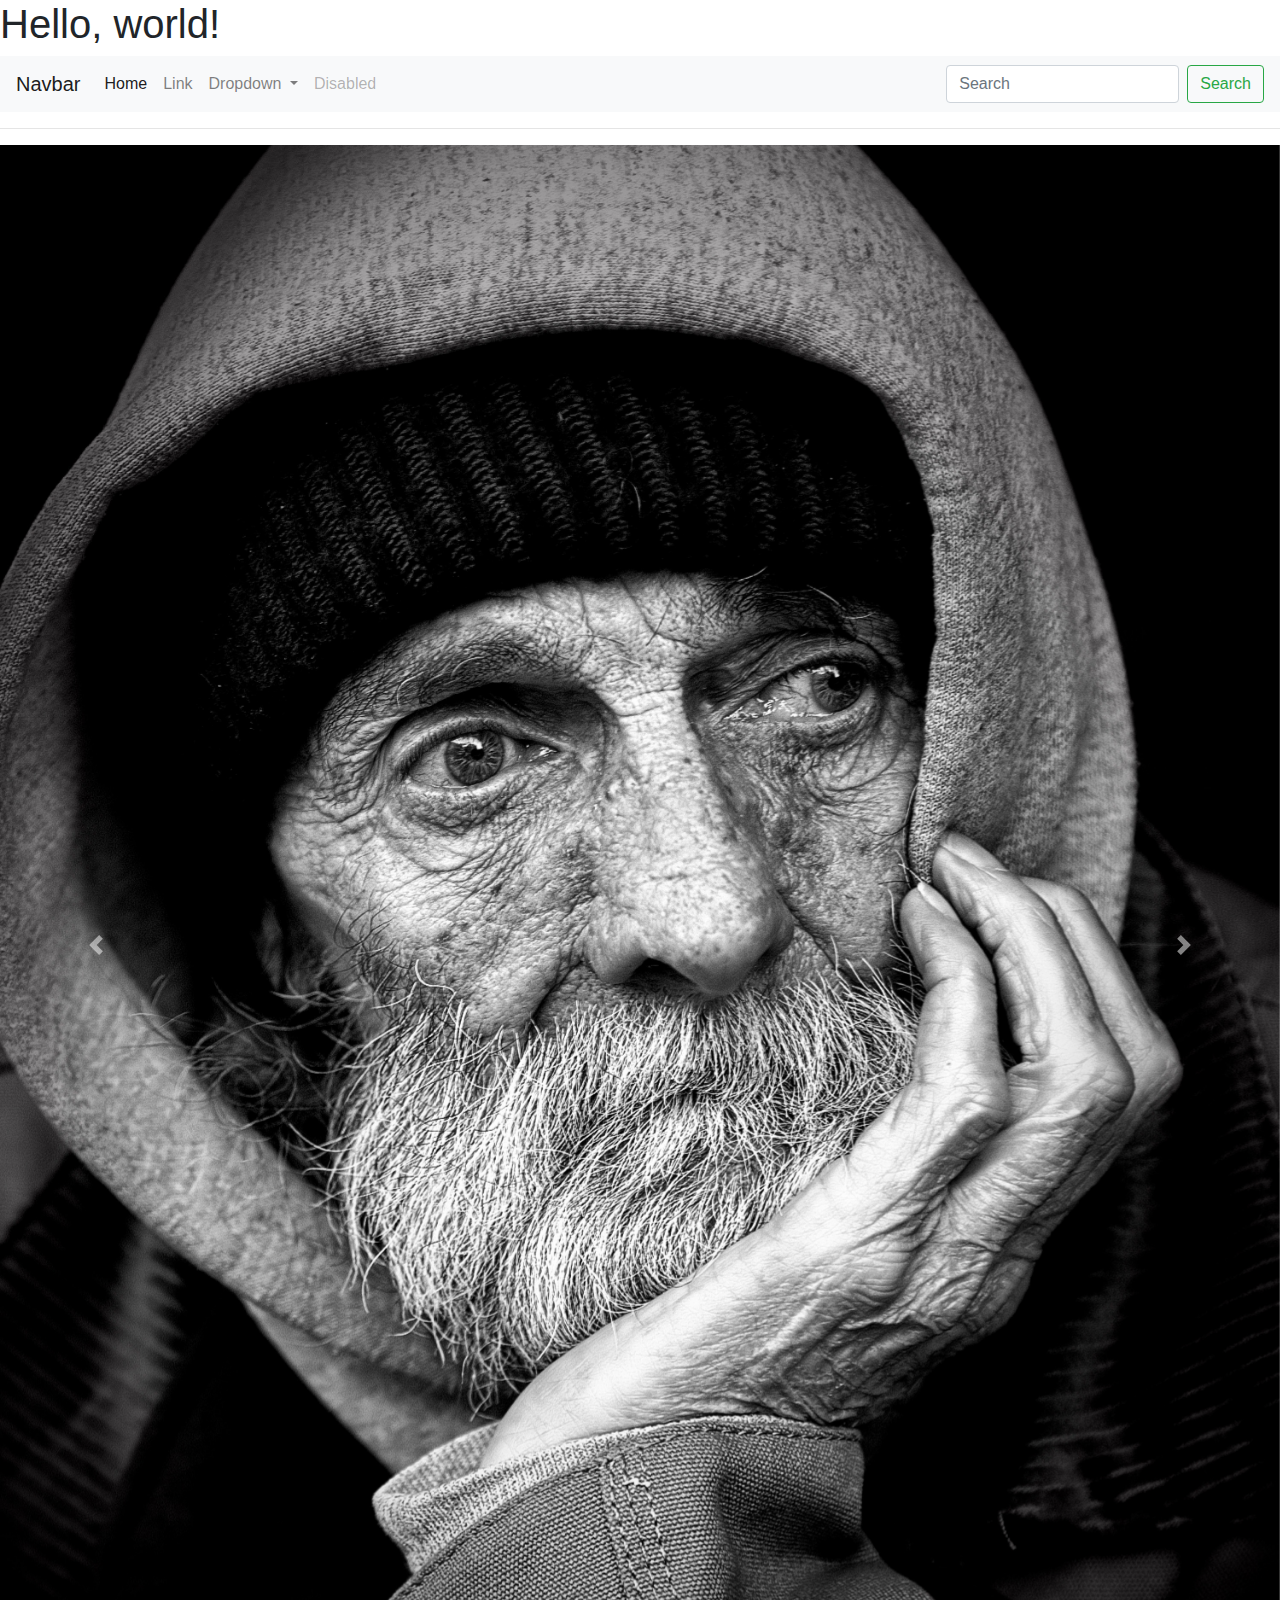
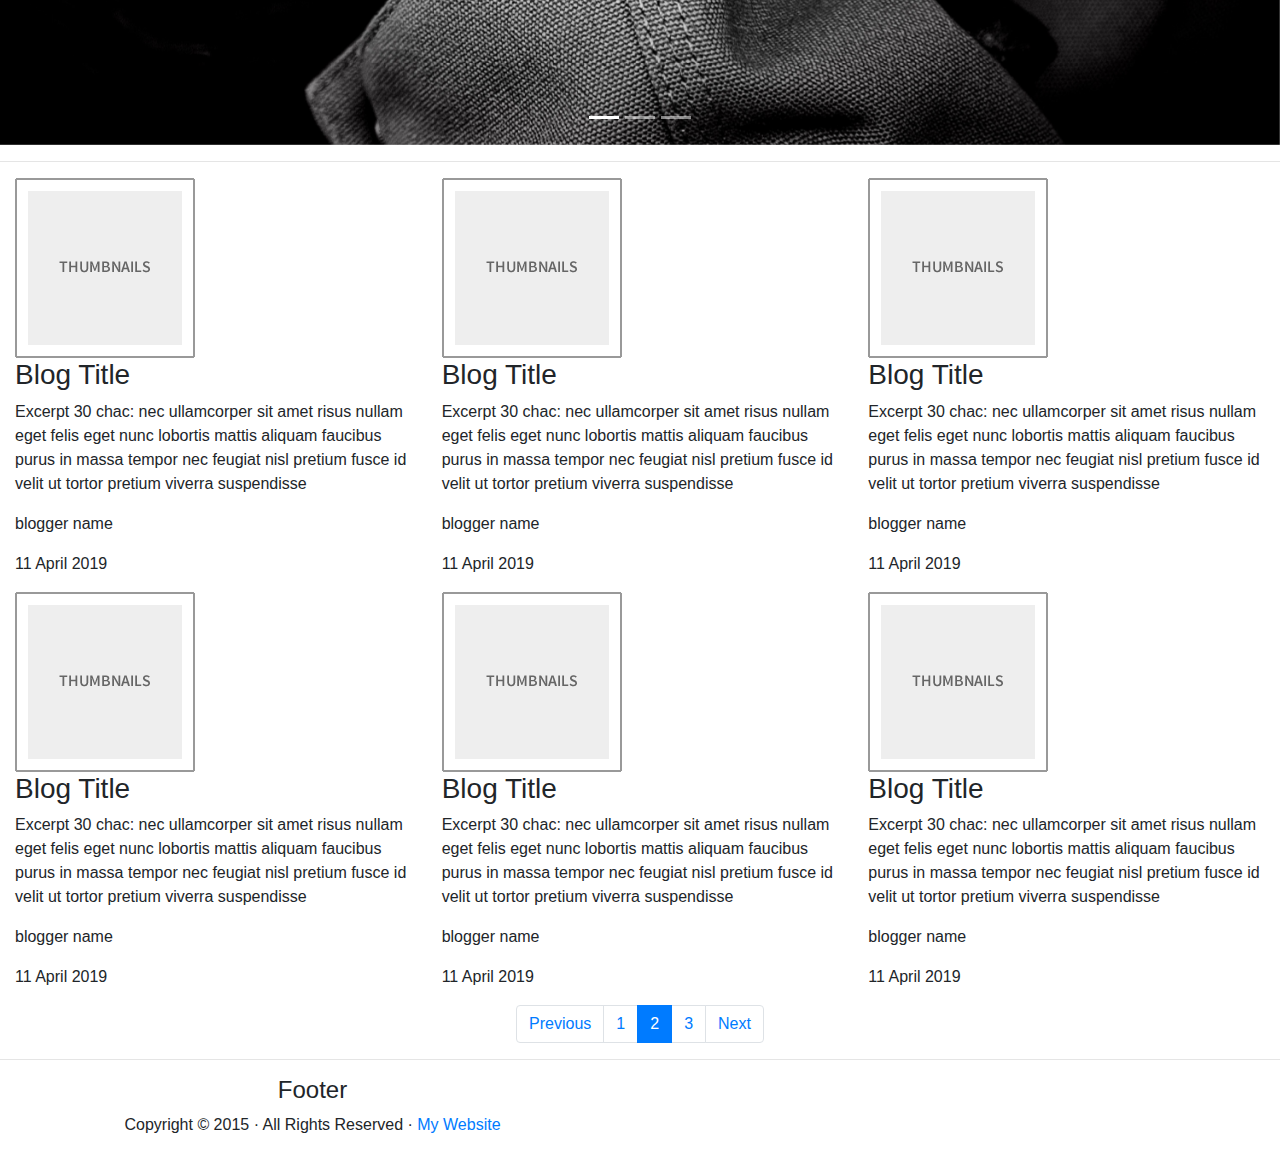
<file: home.html>
<!doctype html>
<html lang="en">

<head>
    <!-- Required meta tags -->
    <meta charset="utf-8">
    <meta name="viewport" content="width=device-width, initial-scale=1, shrink-to-fit=no">

    <!-- Bootstrap CSS -->
    <link rel="stylesheet" href="https://maxcdn.bootstrapcdn.com/bootstrap/4.0.0/css/bootstrap.min.css"
        integrity="sha384-Gn5384xqQ1aoWXA+058RXPxPg6fy4IWvTNh0E263XmFcJlSAwiGgFAW/dAiS6JXm" crossorigin="anonymous">

    <title>Hello, world!</title>
</head>

<body>
    <h1>Hello, world!</h1>





    <nav class="navbar navbar-expand-lg navbar-light bg-light">
        <a class="navbar-brand" href="#">Navbar</a>
        <button class="navbar-toggler" type="button" data-toggle="collapse" data-target="#navbarSupportedContent"
            aria-controls="navbarSupportedContent" aria-expanded="false" aria-label="Toggle navigation">
            <span class="navbar-toggler-icon"></span>
        </button>

        <div class="collapse navbar-collapse" id="navbarSupportedContent">
            <ul class="navbar-nav mr-auto">
                <li class="nav-item active">
                    <a class="nav-link" href="#">Home <span class="sr-only">(current)</span></a>
                </li>
                <li class="nav-item">
                    <a class="nav-link" href="#">Link</a>
                </li>
                <li class="nav-item dropdown">
                    <a class="nav-link dropdown-toggle" href="#" id="navbarDropdown" role="button"
                        data-toggle="dropdown" aria-haspopup="true" aria-expanded="false">
                        Dropdown
                    </a>
                    <div class="dropdown-menu" aria-labelledby="navbarDropdown">
                        <a class="dropdown-item" href="#">Action</a>
                        <a class="dropdown-item" href="#">Another action</a>
                        <div class="dropdown-divider"></div>
                        <a class="dropdown-item" href="#">Something else here</a>
                    </div>
                </li>
                <li class="nav-item">
                    <a class="nav-link disabled" href="#">Disabled</a>
                </li>
            </ul>
            <form class="form-inline my-2 my-lg-0">
                <input class="form-control mr-sm-2" type="search" placeholder="Search" aria-label="Search">
                <button class="btn btn-outline-success my-2 my-sm-0" type="submit">Search</button>
            </form>
        </div>
    </nav>

    <hr>

    <div id="carouselExampleIndicators" class="carousel slide" data-ride="carousel">
        <ol class="carousel-indicators">
            <li data-target="#carouselExampleIndicators" data-slide-to="0" class="active"></li>
            <li data-target="#carouselExampleIndicators" data-slide-to="1"></li>
            <li data-target="#carouselExampleIndicators" data-slide-to="2"></li>
        </ol>
        <div class="carousel-inner">
            <div class="carousel-item active">
                <img class="d-block w-100" src="images/aging-black-and-white-homeless-34534.jpg" alt="First slide">
            </div>
            <div class="carousel-item">
                <img class="d-block w-100" src="images/action-adventure-blur-386009.jpg" alt="Second slide">
            </div>
            <div class="carousel-item">
                <img class="d-block w-100" src="images/Carousel_Placeholder.png" alt="Third slide">
            </div>
        </div>
        <a class="carousel-control-prev" href="#carouselExampleIndicators" role="button" data-slide="prev">
            <span class="carousel-control-prev-icon" aria-hidden="true"></span>
            <span class="sr-only">Previous</span>
        </a>
        <a class="carousel-control-next" href="#carouselExampleIndicators" role="button" data-slide="next">
            <span class="carousel-control-next-icon" aria-hidden="true"></span>
            <span class="sr-only">Next</span>
        </a>
    </div>

    <hr>

    <div class="container-fluid">
        <div class="row">
            <div class="col-md-4">
                <div class="card-img-top"><img src="images/Thumbnail_Placeholder.png" alt="Thumbnail Image 1">
                    <div class="caption">
                        <h3>Blog Title</h3>
                        <p>Excerpt 30 chac: nec ullamcorper sit amet risus nullam eget felis eget nunc lobortis mattis
                            aliquam faucibus purus in massa tempor nec feugiat nisl pretium fusce id velit ut tortor
                            pretium viverra suspendisse</p>
                        <p class="md-0">blogger name</p>
                        <p class="mt-0">11 April 2019</p>
                    </div>
                </div>
            </div>
            <div class="col-md-4">
                <div class="thumbnail"><img src="images/Thumbnail_Placeholder.png" alt="Thumbnail Image 1">
                    <div class="caption">
                        <h3>Blog Title</h3>
                        <p>Excerpt 30 chac: nec ullamcorper sit amet risus nullam eget felis eget nunc lobortis mattis
                            aliquam faucibus purus in massa tempor nec feugiat nisl pretium fusce id velit ut tortor
                            pretium viverra suspendisse</p>
                        <p class="md-0">blogger name</p>
                        <p class="mt-0">11 April 2019</p>
                    </div>
                </div>
            </div>
            <div class="col-md-4">
                <div class="thumbnail"><img src="images/Thumbnail_Placeholder.png" alt="Thumbnail Image 1">
                    <div class="caption">
                        <h3>Blog Title</h3>
                        <p>Excerpt 30 chac: nec ullamcorper sit amet risus nullam eget felis eget nunc lobortis mattis
                            aliquam faucibus purus in massa tempor nec feugiat nisl pretium fusce id velit ut tortor
                            pretium viverra suspendisse</p>
                        <p class="md-0">blogger name</p>
                        <p class="mt-0">11 April 2019</p>
                    </div>
                </div>
            </div>
        </div>
        <div class="row">
            <div class="col-md-4">
                <div class="thumbnail"><img src="images/Thumbnail_Placeholder.png" alt="Thumbnail Image 1">
                    <div class="caption">
                        <h3>Blog Title</h3>
                        <p>Excerpt 30 chac: nec ullamcorper sit amet risus nullam eget felis eget nunc lobortis mattis
                            aliquam faucibus purus in massa tempor nec feugiat nisl pretium fusce id velit ut tortor
                            pretium viverra suspendisse</p>
                        <p class="md-0">blogger name</p>
                        <p class="mt-0">11 April 2019</p>
                    </div>
                </div>
            </div>
            <div class="col-md-4">
                <div class="thumbnail"><img src="images/Thumbnail_Placeholder.png" alt="Thumbnail Image 1">
                    <div class="caption">
                        <h3>Blog Title</h3>
                        <p>Excerpt 30 chac: nec ullamcorper sit amet risus nullam eget felis eget nunc lobortis mattis
                            aliquam faucibus purus in massa tempor nec feugiat nisl pretium fusce id velit ut tortor
                            pretium viverra suspendisse</p>
                        <p class="md-0">blogger name</p>
                        <p class="mt-0">11 April 2019</p>
                    </div>
                </div>
            </div>
            <div class="col-md-4">
                <div class="thumbnail"><img src="images/Thumbnail_Placeholder.png" alt="Thumbnail Image 1">
                    <div class="caption">
                        <h3>Blog Title</h3>
                        <p>Excerpt 30 chac: nec ullamcorper sit amet risus nullam eget felis eget nunc lobortis mattis
                            aliquam faucibus purus in massa tempor nec feugiat nisl pretium fusce id velit ut tortor
                            pretium viverra suspendisse</p>
                        <p class="md-0">blogger name</p>
                        <p class="mt-0">11 April 2019</p>
                    </div>
                </div>
            </div>
        </div>
        <nav aria-label="...">
            <ul class="pagination justify-content-center">
                <li class="page-item">
                    <a class="page-link" href="#" tabindex="-1">Previous</a>
                </li>
                <li class="page-item"><a class="page-link" href="#">1</a></li>
                <li class="page-item active">
                    <a class="page-link" href="#">2 <span class="sr-only">(current)</span></a>
                </li>
                <li class="page-item"><a class="page-link" href="#">3</a></li>
                <li class="page-item">
                    <a class="page-link" href="#">Next</a>
                </li>
            </ul>
        </nav>
    </div>


    <hr>

    <div class="row">
        <div class="text-center col-md-6 col-md-offset-3">
            <h4>Footer </h4>
            <p>Copyright &copy; 2015 &middot; All Rights Reserved &middot; <a href="http://yourwebsite.com/">My
                    Website</a>
            </p>
        </div>
    </div>


    <!-- Optional JavaScript -->
    <!-- jQuery first, then Popper.js, then Bootstrap JS -->
    <script src="https://code.jquery.com/jquery-3.2.1.slim.min.js"
        integrity="sha384-KJ3o2DKtIkvYIK3UENzmM7KCkRr/rE9/Qpg6aAZGJwFDMVNA/GpGFF93hXpG5KkN" crossorigin="anonymous">
    </script>
    <script src="https://cdnjs.cloudflare.com/ajax/libs/popper.js/1.12.9/umd/popper.min.js"
        integrity="sha384-ApNbgh9B+Y1QKtv3Rn7W3mgPxhU9K/ScQsAP7hUibX39j7fakFPskvXusvfa0b4Q" crossorigin="anonymous">
    </script>
    <script src="https://maxcdn.bootstrapcdn.com/bootstrap/4.0.0/js/bootstrap.min.js"
        integrity="sha384-JZR6Spejh4U02d8jOt6vLEHfe/JQGiRRSQQxSfFWpi1MquVdAyjUar5+76PVCmYl" crossorigin="anonymous">
    </script>
</body>

</html>
</file>
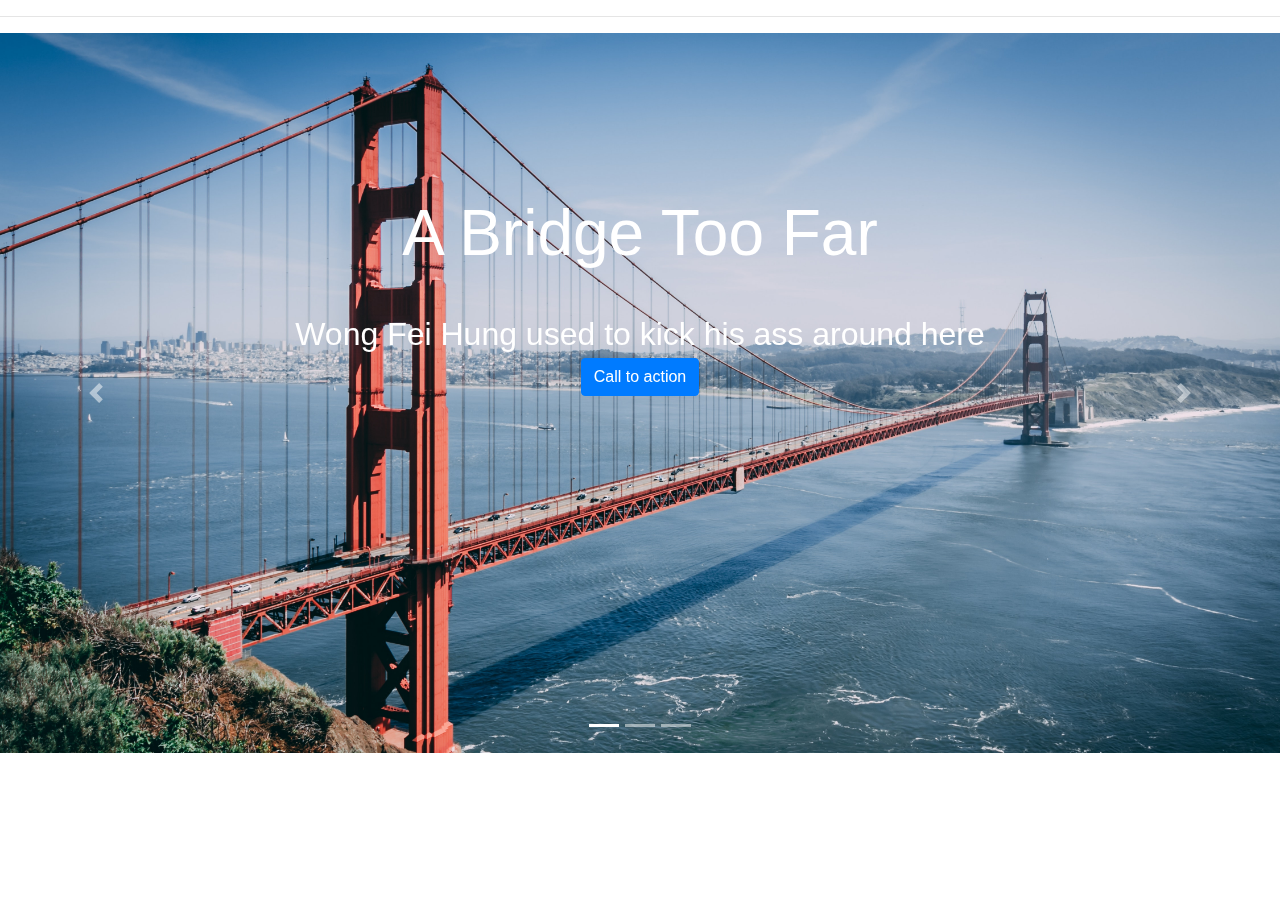
<file: test.html>
<!doctype html>
<html lang="en">

<head>
    <!-- Required meta tags -->
    <meta charset="utf-8">
    <meta name="viewport" content="width=device-width, initial-scale=1, shrink-to-fit=no">

    <!-- Bootstrap CSS -->
    <link rel="stylesheet" href="https://maxcdn.bootstrapcdn.com/bootstrap/4.0.0/css/bootstrap.min.css"
        integrity="sha384-Gn5384xqQ1aoWXA+058RXPxPg6fy4IWvTNh0E263XmFcJlSAwiGgFAW/dAiS6JXm" crossorigin="anonymous">

    <!-- Fontawesome -->
    <link rel="stylesheet" href="https://use.fontawesome.com/releases/v5.8.1/css/all.css"
        integrity="sha384-50oBUHEmvpQ+1lW4y57PTFmhCaXp0ML5d60M1M7uH2+nqUivzIebhndOJK28anvf" crossorigin="anonymous">

    <!-- Local Links -->
    <link rel="stylesheet" href="../css/style_test.css">

    <title>Test Page</title>
</head>

<body>

    <hr>
    <!-- Carousel -->
    <div id="carouselExampleIndicators" class="carousel slide" data-ride="carousel">
        <ol class="carousel-indicators">
            <li data-target="#carouselExampleIndicators" data-slide-to="0" class="active"></li>
            <li data-target="#carouselExampleIndicators" data-slide-to="1"></li>
            <li data-target="#carouselExampleIndicators" data-slide-to="2"></li>
        </ol>
        <div class="carousel-inner">
            <div class="carousel-item active carousel-image">
                <img class="d-block w-100" src="../images/bay-bridge-cars-2104742.jpg" alt="First slide">
                <div class="carousel-caption d-none d-md-block ">
                    <h5>A Bridge Too Far </h5>
                    <p>Wong Fei Hung used to kick his ass around here</p>

                    <button type="button" class="btn btn-primary">Call to action</button>
                </div>
            </div>
            <div class="carousel-item  carousel-image">
                <img class="d-block w-100" src="../images/beach-daylight-enjoyment-2079228.jpg" alt="Second slide">
                <div class="carousel-caption d-none d-md-block">
                    <h5>Sun Sea and Bitches </h5>
                    <p>She sell seashells at the sea shore</p>
                </div>
            </div>
            <div class="carousel-item  carousel-image">
                <img class="d-block w-100" src="../images/enjoyment-fun-happiness-2101528.jpg" alt="Third slide">
                <div class="carousel-caption d-none d-md-block">
                    <h5 class="">Sardin On Turbo </h5>
                    <p>We smells good we taste good and best of all you cant have us</p>
                </div>
            </div>
        </div>
        <a class="carousel-control-prev" href="#carouselExampleIndicators" role="button" data-slide="prev">
            <span class="carousel-control-prev-icon" aria-hidden="true"></span>
            <span class="sr-only">Previous</span>
        </a>
        <a class="carousel-control-next" href="#carouselExampleIndicators" role="button" data-slide="next">
            <span class="carousel-control-next-icon" aria-hidden="true"></span>
            <span class="sr-only">Next</span>
        </a>
    </div>


    <!-- Optional JavaScript -->
    <!-- jQuery first, then Popper.js, then Bootstrap JS -->
    <script src="https://code.jquery.com/jquery-3.2.1.slim.min.js"
        integrity="sha384-KJ3o2DKtIkvYIK3UENzmM7KCkRr/rE9/Qpg6aAZGJwFDMVNA/GpGFF93hXpG5KkN" crossorigin="anonymous">
    </script>
    <script src="https://cdnjs.cloudflare.com/ajax/libs/popper.js/1.12.9/umd/popper.min.js"
        integrity="sha384-ApNbgh9B+Y1QKtv3Rn7W3mgPxhU9K/ScQsAP7hUibX39j7fakFPskvXusvfa0b4Q" crossorigin="anonymous">
    </script>
    <script src="https://maxcdn.bootstrapcdn.com/bootstrap/4.0.0/js/bootstrap.min.js"
        integrity="sha384-JZR6Spejh4U02d8jOt6vLEHfe/JQGiRRSQQxSfFWpi1MquVdAyjUar5+76PVCmYl" crossorigin="anonymous">
    </script>
</body>

</html>
</file>
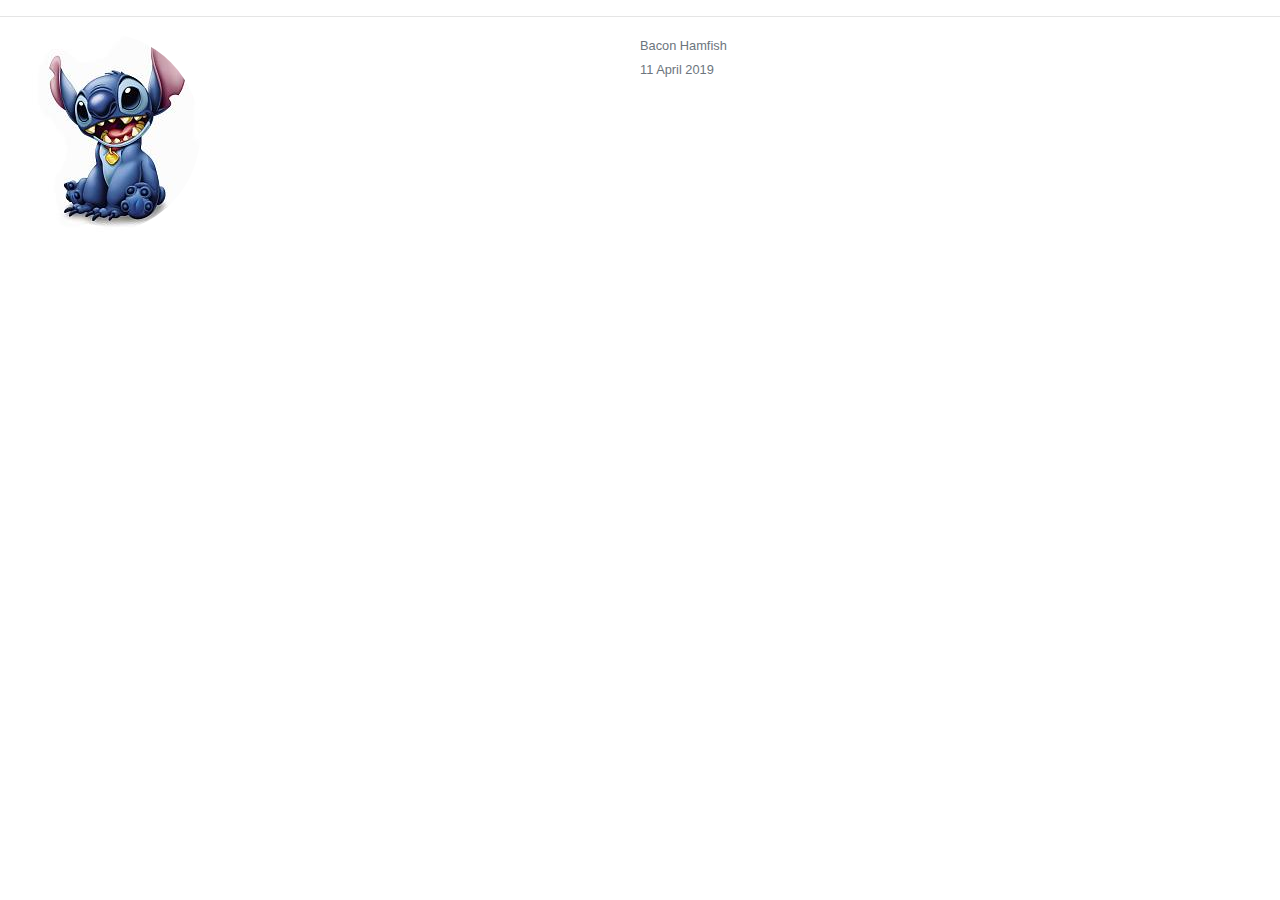
<file: templates/test.html>
<!doctype html>
<html lang="en">

<head>
    <!-- Required meta tags -->
    <meta charset="utf-8">
    <meta name="viewport" content="width=device-width, initial-scale=1, shrink-to-fit=no">

    <!-- Bootstrap CSS -->
    <link rel="stylesheet" href="https://maxcdn.bootstrapcdn.com/bootstrap/4.0.0/css/bootstrap.min.css"
        integrity="sha384-Gn5384xqQ1aoWXA+058RXPxPg6fy4IWvTNh0E263XmFcJlSAwiGgFAW/dAiS6JXm" crossorigin="anonymous">

    <!-- Fontawesome -->
    <link rel="stylesheet" href="https://use.fontawesome.com/releases/v5.8.1/css/all.css"
        integrity="sha384-50oBUHEmvpQ+1lW4y57PTFmhCaXp0ML5d60M1M7uH2+nqUivzIebhndOJK28anvf" crossorigin="anonymous">

    <!-- Local Links -->
    <link rel="stylesheet" href="../css/style_test.css">

    <title>Test Page</title>
</head>

<body>
    <hr>

    <div class="row">
        <div class="col">
            <div class="user-profile-pic-navbar-div float-left"><img class="rounded-circle"
                    src="../images/avatar4544_0.jpeg" alt=""> </div>

        </div>
        <div class="col">
            <div class="row">
                <p class="card-text"><small class="text-muted">Bacon Hamfish </small></p>
            </div>
            <div class="row">
                <p class="card-text"><small class="text-muted">11 April 2019</small></p>
            </div>
        </div>
    </div>
    </div>


    <!-- Optional JavaScript -->
    <!-- jQuery first, then Popper.js, then Bootstrap JS -->
    <script src="https://code.jquery.com/jquery-3.2.1.slim.min.js"
        integrity="sha384-KJ3o2DKtIkvYIK3UENzmM7KCkRr/rE9/Qpg6aAZGJwFDMVNA/GpGFF93hXpG5KkN" crossorigin="anonymous">
    </script>
    <script src="https://cdnjs.cloudflare.com/ajax/libs/popper.js/1.12.9/umd/popper.min.js"
        integrity="sha384-ApNbgh9B+Y1QKtv3Rn7W3mgPxhU9K/ScQsAP7hUibX39j7fakFPskvXusvfa0b4Q" crossorigin="anonymous">
    </script>
    <script src="https://maxcdn.bootstrapcdn.com/bootstrap/4.0.0/js/bootstrap.min.js"
        integrity="sha384-JZR6Spejh4U02d8jOt6vLEHfe/JQGiRRSQQxSfFWpi1MquVdAyjUar5+76PVCmYl" crossorigin="anonymous">
    </script>
</body>

</html>
</file>
<file: css/style_test.css>
.carousel-item {
    height: 80vh;
}

.carousel-caption {
    transform: translateY(-50%);
    bottom: 0;
    top: 50%;
}

.carousel-caption h5 {
    margin-top: auto;
    margin-bottom: auto;
    font-size: 4rem;
    transform: translateY(-50%);
    bottom: 0;
    top: 50%;
}

.carousel-caption p {
    margin-top: auto;
    margin-bottom: auto;
    font-size: 2rem;
}
</file>
